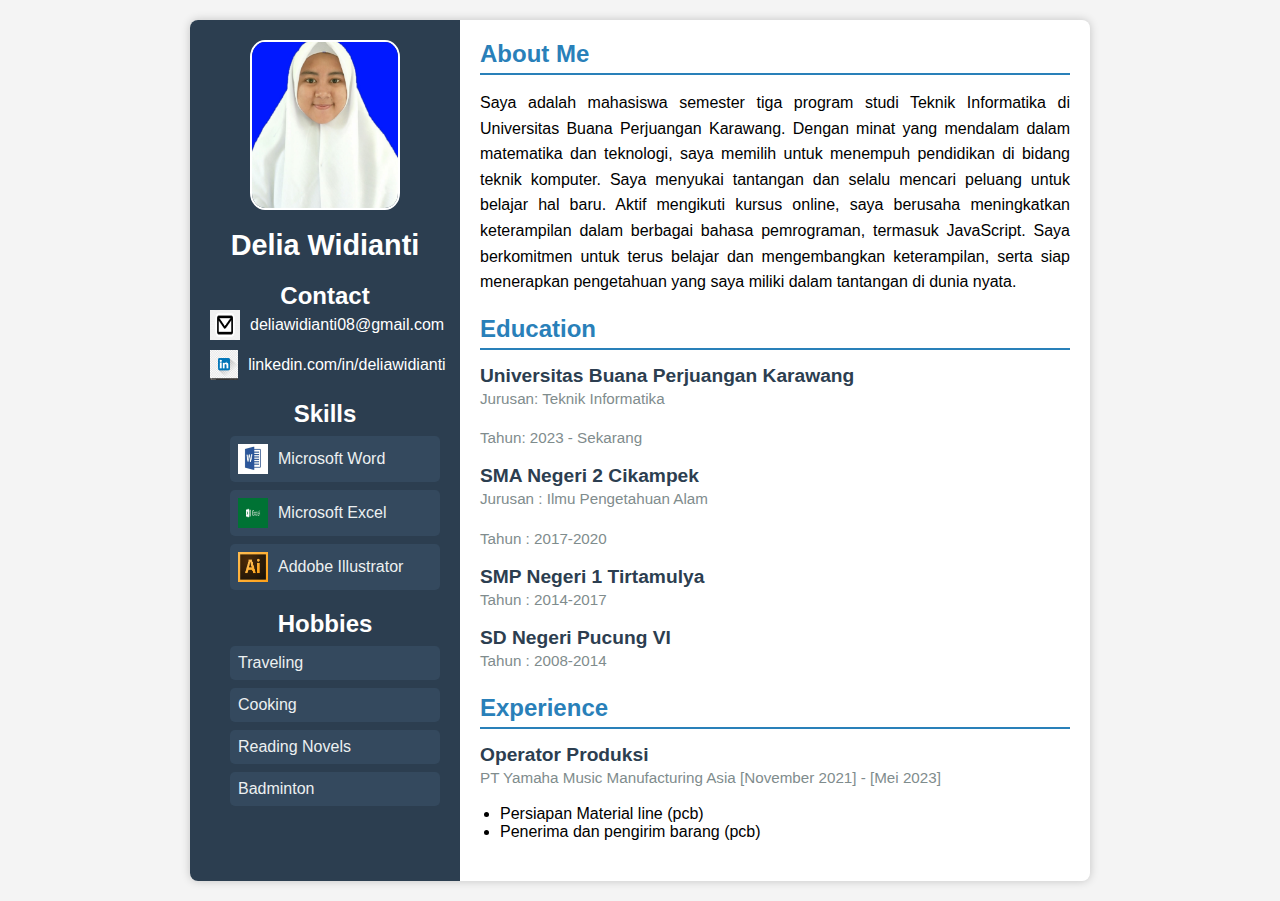
<file: docs/index.html>
<!DOCTYPE html>
<html lang="id">
<head>
    <meta charset="UTF-8">
    <meta name="viewport" content="width=device-width, initial-scale=1.0">
    <title>Delia Wdianti - CV Online</title>
    <link rel="stylesheet" href="style.css">
</head>
<body>
    <div class="container">
        <div class="left-section">
            <div class="profile">
                <img src="foto.jpg" alt="Profile Picture" class="profile-pic">
                <h1>Delia Widianti</h1>
            </div>
            <div class="contact">
                <h2>Contact</h2>
                <p>
                    <img src="email.png" alt="Email Icon"> 
                     deliawidianti08@gmail.com
                </p>
                <p>
                    <img src="linkedin.jpg" alt="LinkedIn Icon"> 
                    linkedin.com/in/deliawidianti
                </p>
            </div>
            <div class="skills">
                <h2>Skills</h2>
                <ul>
                    <li>
                        <img src="word.jpeg" alt="Microsoft Word Icon"> 
                        Microsoft Word
                    </li>
                    <li>
                        <img src="exel.png" alt="Microsoft Excel Icon"> 
                        Microsoft Excel
                    </li>
                    <li>
                        <img src="ai.jfif" alt="Adobe Illustrator Icon"> 
                       Addobe Illustrator
                    </li>
                </ul>
            </div>
            <div class="hobbies">
                <h2>Hobbies</h2>
                <ul>
                    <li> Traveling </li>
                    <li> Cooking</li>
                    <li> Reading Novels </li>
                    <li> Badminton </li>
                </ul>

            </div>
        </div>

        <div class="right-section">
            <section class="about-me">
                <h2>About Me</h2>
                <p>Saya adalah mahasiswa semester tiga program studi Teknik Informatika di Universitas Buana Perjuangan Karawang. Dengan minat yang mendalam dalam matematika dan teknologi, saya memilih untuk menempuh pendidikan di bidang teknik komputer. Saya menyukai tantangan dan selalu mencari peluang untuk belajar hal baru.
                   Aktif mengikuti kursus online, saya berusaha meningkatkan keterampilan dalam berbagai bahasa pemrograman, termasuk JavaScript. Saya berkomitmen untuk terus belajar dan mengembangkan keterampilan, serta siap menerapkan pengetahuan yang saya miliki dalam tantangan di dunia nyata.</p>
            </section>

            <section class="education">
                <h2>Education</h2>
                <div class="education-item">
                    <h3>Universitas Buana Perjuangan Karawang</h3>
                    <p>Jurusan: Teknik Informatika</p>
                    <p>Tahun: 2023 - Sekarang</p>
                </div>
                <div class="education-item">
                    <h3>SMA Negeri 2 Cikampek</h3>
                    <p>Jurusan : Ilmu Pengetahuan Alam</p>
                    <p>Tahun : 2017-2020</p>
                </div>
                <div class="education-item">
                    <h3>SMP Negeri 1 Tirtamulya</h3>
                    <p>Tahun : 2014-2017</p>
                </div>
                <div class="education-item">
                    <h3>SD Negeri Pucung VI</h3>
                    <p>Tahun : 2008-2014</p>
                </div>
            </section>

            <section class="experience">
                <h2>Experience</h2>
                <div class="experience-item">
                    <h3>Operator Produksi</h3>
                    <p>PT Yamaha Music Manufacturing Asia [November 2021] - [Mei 2023]</p>
                    <ul>
                        <li>Persiapan Material line (pcb)</li>
                        <li>Penerima dan pengirim barang (pcb)</li>
                    </ul>
                </div>
            </section>
        </div>
    </div>
</body>
</html>
</file>
<file: docs/style.css>
* {
    margin: 0;
    padding: 0;
    box-sizing: border-box;
}

body {
    font-family: 'Arial', sans-serif;
    background-color: #f4f4f4;
    padding: 20px;
}

.container {
    display: flex;
    max-width: 900px;
    margin: 0 auto;
    background-color: #ffffff;
    box-shadow: 0 0 10px rgba(0, 0, 0, 0.2);
    border-radius: 8px;
    overflow: hidden;
}

.left-section {
    width: 30%;
    background-color: #2c3e50;
    color: white;
    padding: 20px;
    text-align: center;
}

.profile-pic {
    width: 150px;
    height: 170px;
    object-fit: cover;
    border-radius: 10%;
    margin-bottom: 15px;
    border: 2px solid #ffffff; /* Border putih untuk mempertegas gambar */
}

.left-section h1 {
    margin-bottom: 10px;
    font-size: 1.8rem;
}

.left-section p {
    font-size: 1rem;
}

.contact, .skills, .hobbies {
    margin-top: 20px;
    text-align: center; /* Rata tengah untuk teks di Contact , Skills dan Hobbies */
}

.contact p, .skills ul li, .hobbies ul li {
    display: flex;
    align-items: center; /* Pusatkan vertikal */
    margin-bottom: 10px;
}

.contact img, .skills img {
    margin-right: 10px; /* Jarak antara gambar dan teks */
}

.skills ul, .hobbies ul {
    list-style: none;
    padding: 0;
}

.skills ul li, .hobbies ul li {
    background-color: #34495e;
    margin: 8px 0;
    padding: 8px;
    border-radius: 5px;
    color: #ecf0f1; /* Teks berwarna lebih terang untuk kontras */
}

.right-section {
    width: 70%;
    padding: 20px;
}

.right-section h2 {
    color: #2980b9;
    margin-bottom: 15px;
    border-bottom: 2px solid #2980b9;
    padding-bottom: 5px;
}

.about-me, .education, .experience {
    margin-bottom: 20px;
}

.about-me p, .education-item p, .experience-item p {
    line-height: 1.6; /* Jarak antar baris */
    text-align: justify; /* Rata kiri dan kanan */
    margin-bottom: 15px; /* Jarak antar paragraf */
}

.education-item, .experience-item {
    margin-bottom: 15px;
}

.education-item h3, .experience-item h3 {
    font-size: 1.2rem;
    color: #2c3e50;
}

.education-item p, .experience-item p {
    font-size: 0.95rem;
    color: #7f8c8d;
}

ul {
    list-style-type: disc;
    margin-left: 20px;
    padding: 0;
}

footer {
    margin-top: 30px;
    text-align: center;
    font-size: 0.9rem;
    color: #7f8c8d;
}

.contact img, .skills img {
    width: 30px; /* Atur lebar gambar */
    height: 30px; /* Atur tinggi gambar */
    margin-right: 10px; /* Jarak antara gambar dan teks */
    vertical-align: middle; /* Pusatkan gambar secara vertikal */
}
</file>
